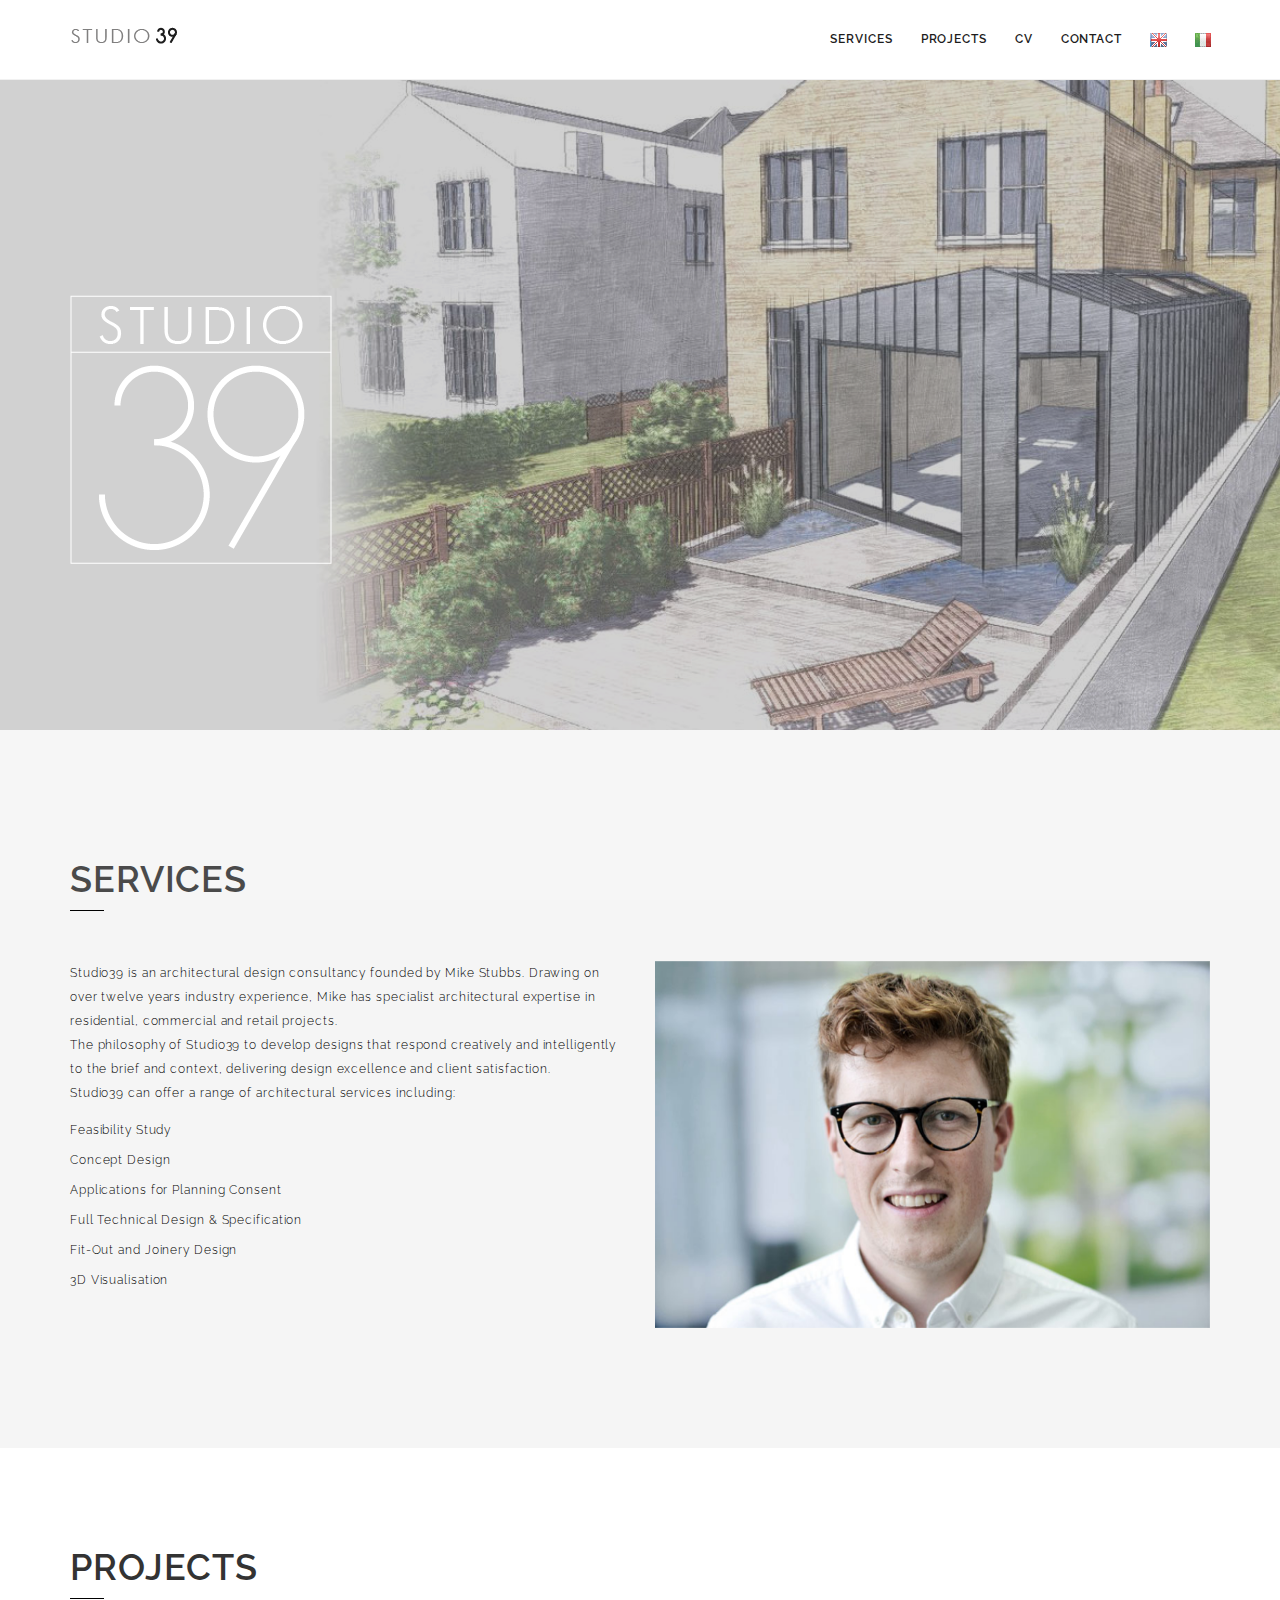
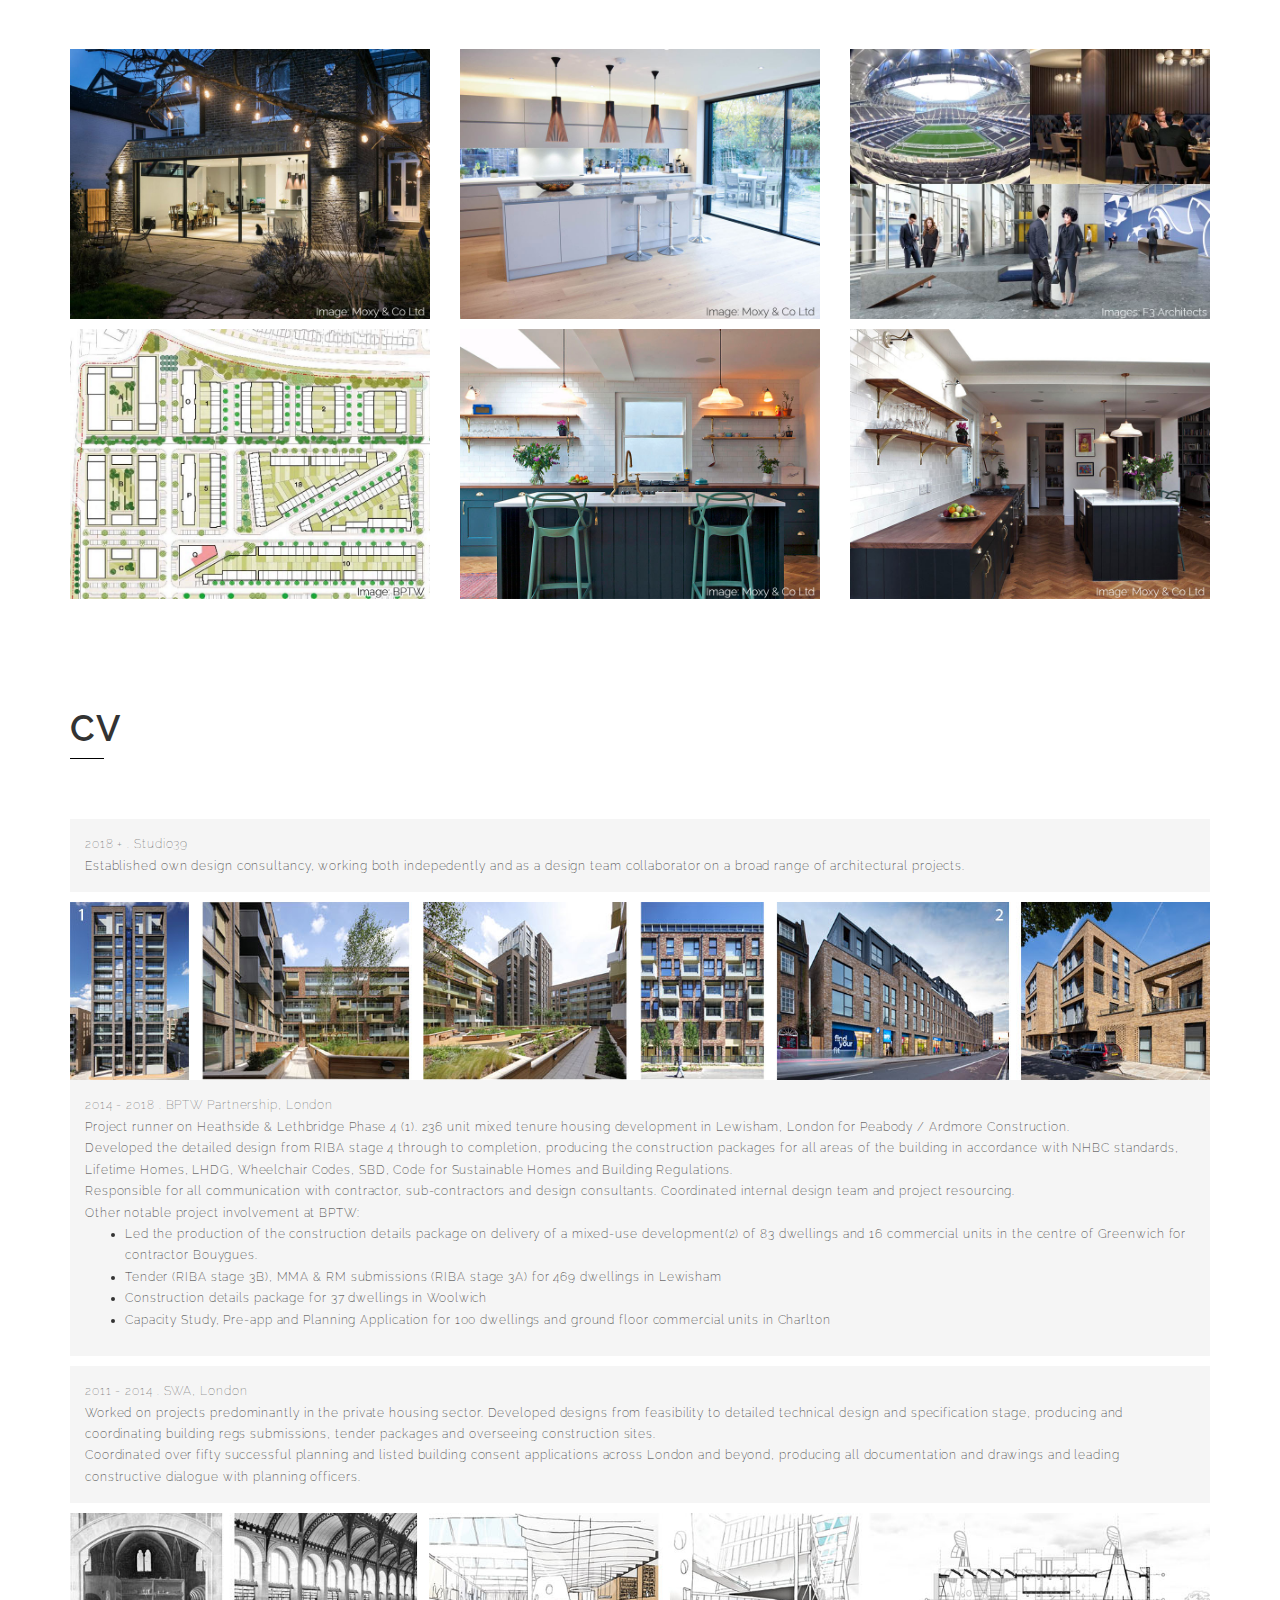
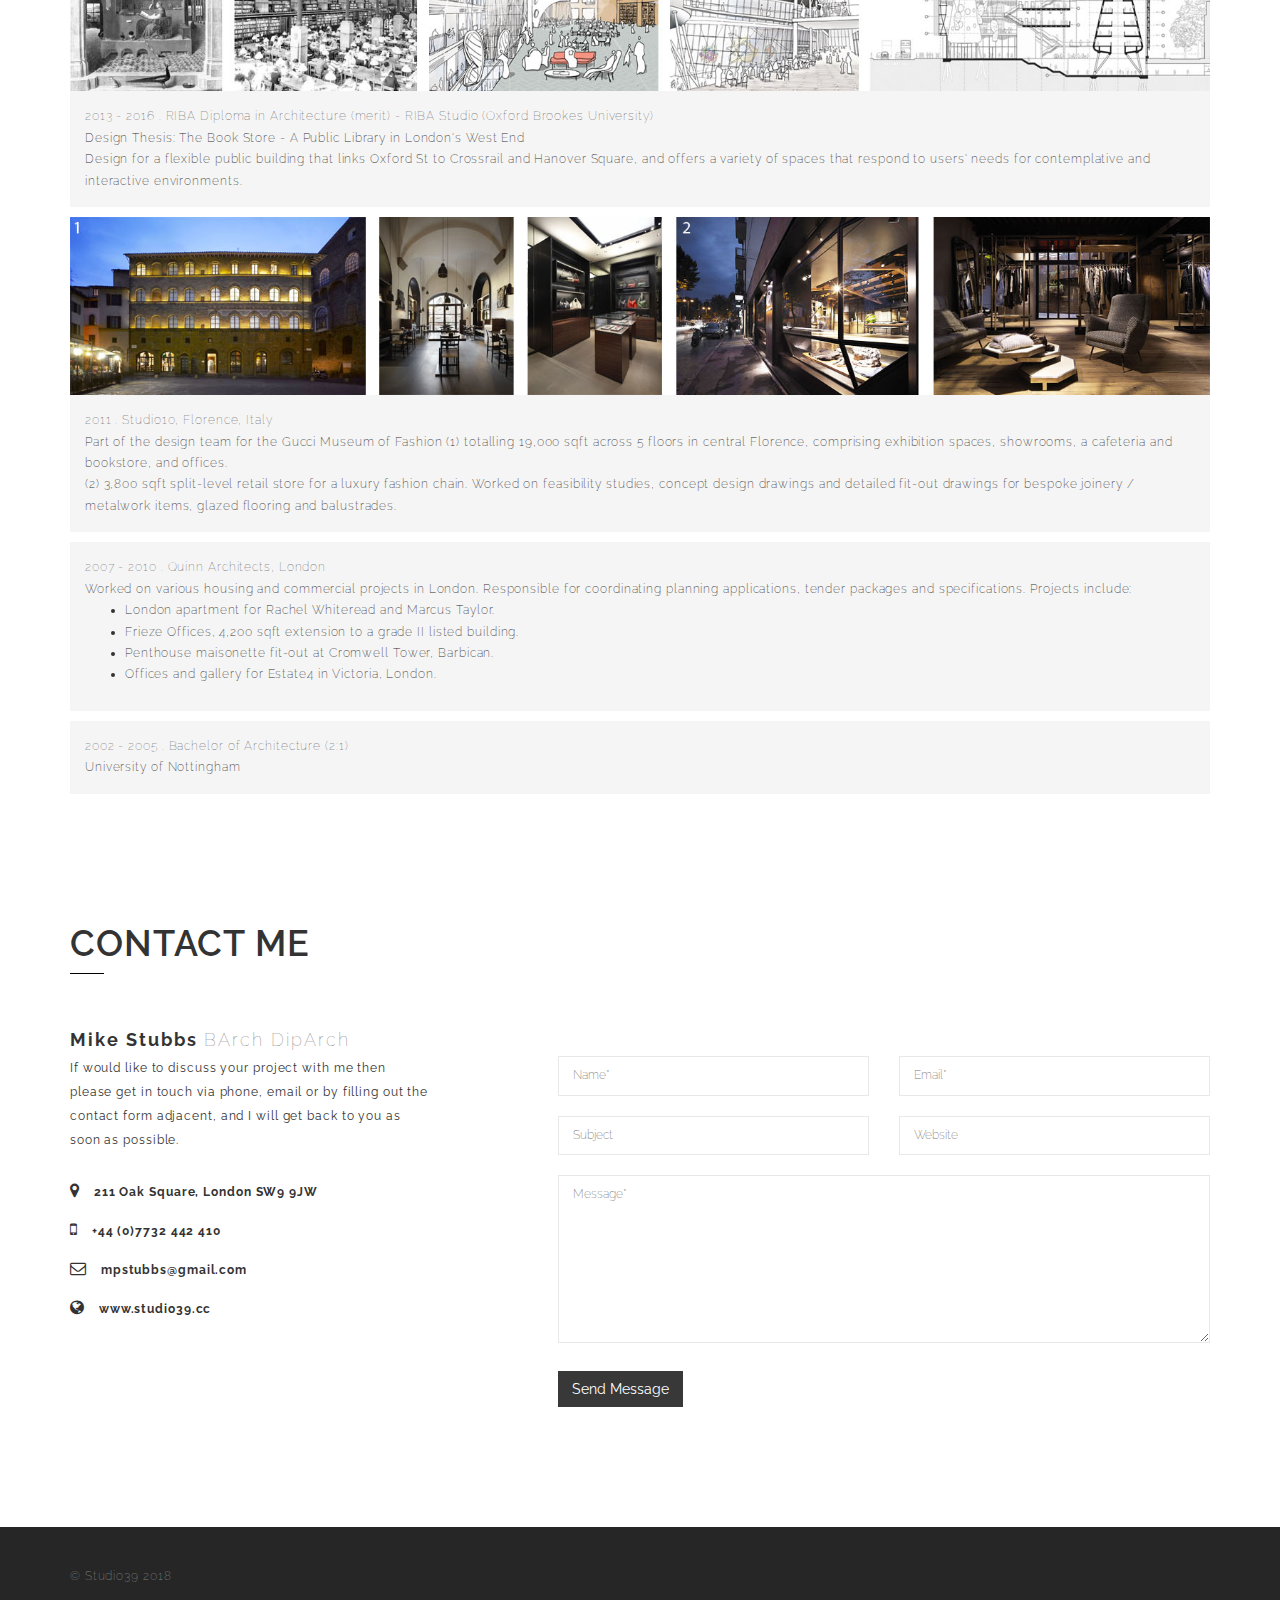
<file: index.html>
<!DOCTYPE html>
<html lang="en-UK">
<head>
	<meta charset="UTF-8">

	<title>Studio 39 Architecture</title>
	
	<!-- Main CSS file -->
	<link rel="stylesheet" href="css/bootstrap.min.css" />
	<link rel="stylesheet" href="css/owl.carousel.css" />
	<link rel="stylesheet" href="css/magnific-popup.css" />
	<link rel="stylesheet" href="css/font-awesome.css" />
	<link rel="stylesheet" href="css/style.css" />
	<link rel="stylesheet" href="css/responsive.css" />
    <link href="css/bootstrap-formhelpers-countries.flags.cs" />

	
	<!-- Favicon -->
	<link rel="shortcut icon" href="images/icon/icon-74x65.png">
	<link rel="apple-touch-icon-precomposed" sizes="144x144" href="images/icon/icon-166x144.png">
	<link rel="apple-touch-icon-precomposed" sizes="114x114" href="images/icon/icon-112x97.png">
	<link rel="apple-touch-icon-precomposed" sizes="72x72" href="images/icon/icon-74x65.png">
	<link rel="apple-touch-icon-precomposed" href="images/icon/icon-74x65.png">
	
	<!-- HTML5 Shim and Respond.js IE8 support of HTML5 elements and media queries -->
	<!-- WARNING: Respond.js doesn't work if you view the page via file:// -->
	<!--[if lt IE 9]>
	  <script src="https://oss.maxcdn.com/libs/html5shiv/3.7.0/html5shiv.js"></script>
	  <script src="https://oss.maxcdn.com/libs/respond.js/1.4.2/respond.min.js"></script>
	<![endif]-->
	
</head>
<body>

	<!-- PRELOADER -->
	<div id="st-preloader">
		<div id="pre-status">
			<div class="preload-placeholder"></div>
		</div>
	</div>
	<!-- /PRELOADER -->

	
	<!-- HEADER -->
	<header id="header">
		<nav class="navbar st-navbar navbar-fixed-top">
			<div class="container">
				<div class="navbar-header">
					<button type="button" class="navbar-toggle collapsed" data-toggle="collapse" data-target="#st-navbar-collapse">
						<span class="sr-only">Toggle navigation</span>
				    	<span class="icon-bar"></span>
				    	<span class="icon-bar"></span>
				    	<span class="icon-bar"></span>
					</button>
					<a class="logo" href="index.html"><img src="images/logo/small-107x23.png" alt=""></a>
				</div>

				<div class="collapse navbar-collapse" id="st-navbar-collapse">
					<ul class="nav navbar-nav navbar-right">
				    	<li><a href="#services">Services</a></li>
				    	<li><a href="#our-works">Projects</a></li>
                        <li><a href="#cv">CV</a></li>
				    	<li><a href="#contact">Contact</a></li>	
                        <li><a href="#" class="language" rel="it-IT"><img src="images/icon/en_UK.png" alt="English" /></a></li>
                        <li><a href="#" class="language" rel="en-UK"><img src="images/icon/it_IT.png" alt="Italiano" /></a></li>
                        </ul>
                   
                    </div><!-- /.navbar-collapse -->
                
			</div><!-- /.container -->
		</nav>
	</header>
	<!-- /HEADER -->


	<!-- SLIDER -->
	<section id="slider">
		<div id="home-carousel" class="carousel slide" data-ride="carousel">			
			<div class="carousel-inner">
             
                   <div class="item active" style="background-image: url(images/slider/courtlane_1600x600_sketch2.jpg)">
					<div class="carousel-caption container">
						<div class="row">
							<div class="col-sm-7">
								<img src="images/logo/square-white.png">
                                </div>
						</div>
                        </div>	
					</div>	
	                                
				<a class="home-carousel-left" href="#home-carousel" data-slide="prev"><i class="fa fa-angle-left"></i></a>
				<a class="home-carousel-right" href="#home-carousel" data-slide="next"><i class="fa fa-angle-right"></i></a>
			</div>		
		</div> <!--/#home-carousel--> 
    </section>
	<!-- /SLIDER -->

<!-- SERVICES -->
	<section id="services">
		<div class="container">
			<div class="row">
				<div class="col-md-12">
					<div class="section-title">
						<h1>Services</h1>
						<span class="st-border"></span>
					</div>
				</div>

					<div class="col-sm-6">
					<div class="about-us text-left">
                                        		<p id="double-spaced" style="line-height: 200%; font-weight:300; color:#000;">
                        Studio39 is an architectural design consultancy founded by Mike Stubbs. Drawing on over twelve years industry experience, Mike has specialist architectural expertise in residential, commercial and retail projects. <br>The philosophy of Studio39 to develop designs that respond creatively and intelligently to the brief and context, delivering design excellence and client satisfaction. 
                                    <br>Studio39 can offer a range of architectural services including:
                        </p>
                        <p id="triple-spaced" style="line-height: 250%; font-weight:300; color:#000;">Feasibility Study<br>Concept Design<br>Applications for Planning Consent<br>Full Technical Design &amp; Specification<br>Fit-Out and Joinery Design<br>3D Visualisation</p>
                	</div>
				</div>
				<div class="col-sm-6 our-office">
					<div id="office-carousel" class="carousel slide" data-ride="carousel">			
						<div class="carousel-inner">
                            <div class="item active">
								<img src="images/office/3.jpg" alt="">
							</div>
										
							<div class="item">
								<img src="images/office/costessey_two_houses.jpg" alt="">			
							</div>
                            
                            <div class="item">
								<img src="images/office/MayallRoad-2.jpg" alt="">
							</div>
                             
                            <div class="item">
								<img src="images/office/FDW-01.png" alt="">
							</div>
                            
							<div class="item">
								<img src="images/office/courtlane2_800x530.jpg" alt="">			
							</div>
							
							<a class="office-carousel-left" href="#office-carousel" data-slide="prev"><i class="fa fa-angle-left"></i></a>
							<a class="office-carousel-right" href="#office-carousel" data-slide="next"><i class="fa fa-angle-right"></i></a>
						</div>		
					</div> <!--/#office-carousel--> 
				</div>
						</div>				
				</div>
	</section>
	<!-- /SERVICES -->

	<!-- WORK -->
	<section id="our-works">
		<div class="container">
			<div class="row">
				<div class="col-md-12">
					<div class="section-title">
						<h1>Projects</h1>
						<span class="st-border"></span>
					</div>
				</div>

				<div class="portfolio-wrapper" >
				
					<div class="portfolio-items">
						
						<div class="col-md-4 col-sm-6 work-grid wordpress graphic">
							<div class="portfolio-content">
								<img class="img-responsive" src="images/works/walm1.jpg" alt="">
								<div class="portfolio-overlay">
									<a href="images/works/walm1.jpg"><i class="fa fa-camera-retro"></i></a>
									<h5>cricklewood extension</h5>
									<p>For Moxy &amp; Co Studio.<br>Contemporary rear extension at a Victorian house in North London providing a modern kitchen and dining space. Studio39 provided survey drawings, concept designs for the extension, planning submission drawings and a technical design package.</p>
								</div>
							</div>	
						</div>
						
						<div class="col-md-4 col-sm-6 work-grid html php bootstrap">
							<div class="portfolio-content">
								<img class="img-responsive" src="images/works/walm3.jpg" alt="">
								<div class="portfolio-overlay">
									<a href="images/works/walm3.jpg"><i class="fa fa-camera-retro"></i></a>
									<h5>cricklewood extension</h5>
									<p></p>
								</div>
							</div>	
						</div>
						
						<div class="col-md-4 col-sm-6 work-grid wordpress graphic">
							<div class="portfolio-content">
								<img class="img-responsive" src="images/works/THFC-1.jpg" alt="">
								<div class="portfolio-overlay">
									<a href="images/works/THFC-1.jpg"><i class="fa fa-camera-retro"></i></a>
									<h5>Tottenham Stadium Joinery</h5>
									<p>Contract for Golden Houses Developments.<br>Package of detailed fit out drawings for Tottenham Hotspur's new stadium including reception and security desks, banquette seating to restaurants, changing room benches, and cafe bar joinery</p>
								</div>
							</div>	
						</div>
						
                        	<div class="col-md-4 col-sm-6 work-grid html php bootstrap graphic">
							<div class="portfolio-content">
								<img class="img-responsive" src="images/works/beampark/beampark-1.jpg" alt="">
								<div class="portfolio-overlay">
									<a href="images/works/beampark/beampark-1.jpg"><i class="fa fa-camera-retro"></i></a>
									<h5>Beam Park</h5>
									<p>Contract for BPTW.<br>BPTW have delivered Phase 5 of the Beam Park masterplan which includes 135 flats and 50 houses on a site in Dagenham. Studio39 provided a package of conveyancing drawings for submission to land registry.</p>
								</div>
							</div>	
						</div>
                        
						<div class="col-md-4 col-sm-6 work-grid html php bootstrap">
							<div class="portfolio-content">
								<img class="img-responsive" src="images/works/woodquest1.jpg" alt="">
								<div class="portfolio-overlay">
									<a href="images/works/woodquest1.jpg"><i class="fa fa-camera-retro"></i></a>
									<h5>Herne Hill addition</h5>
									<p>For Moxy &amp; Co Studio.<br> The rear of this South London house was remodeled to provide new kitchen and open-plan living space. Drawing package provided by Studio39 included concept designs, planning application and building control submission.</p>
								</div>
							</div>	
						</div>
						
						<div class="col-md-4 col-sm-6 work-grid wordpress graphic php">
							<div class="portfolio-content">
								<img class="img-responsive" src="images/works/woodquest2.jpg" alt="">
								<div class="portfolio-overlay">
									<a href="images/works/woodquest2.jpg"><i class="fa fa-camera-retro"></i></a>
									<h5>Herne Hill addition</h5>
									<p></p>
								</div>
							</div>	
						</div>
											            
					</div>				
				</div>
			</div>
		</div>
	</section>
	<!-- /WORK -->
    
    
    
    	<!-- CV -->
	<section id="cv">
		<div class="container">
			<div class="row">
				<div class="col-md-12">
					<div class="section-title">
						<h1>CV</h1>
						<span class="st-border"></span>
					</div>
				</div>

                 
				<div class="col-md-12">
					<div class="team-member">
						<div class="member-image">
							<img class="img-responsive"  alt="">
							<div class="member-social">
								
							</div>
						</div>
						<div class="member-info">
							<h7>2018 + . Studio39</h7><br>
							<span> Established own design consultancy, working both indepedently and as a design team collaborator on a broad range of architectural projects.</span>
						</div>
					</div>
				</div>

                
				<div class="col-md-12">
					<div class="team-member">
						<div class="member-image">
							<img class="img-responsive" src="images/cv/bptw-1600x250.jpg" alt="">
							<div class="member-social">
								
							</div>
						</div>
						<div class="member-info">
							<h7>2014 - 2018 . BPTW Partnership, London</h7><br>
							<span>Project runner on Heathside &amp; Lethbridge Phase 4 (1). 236 unit mixed tenure housing development in Lewisham, London for Peabody / Ardmore Construction.<br>Developed the detailed design from RIBA stage 4 through to completion, producing the construction packages for all areas of the building in accordance with NHBC standards, Lifetime Homes, LHDG, Wheelchair Codes, SBD, Code for Sustainable Homes and Building Regulations. <br>Responsible for all communication with contractor, sub-contractors and design consultants. Coordinated internal design team and project resourcing. <br>Other notable project involvement at BPTW: <br><ul><li>Led the production of the construction details package on delivery of a mixed-use development(2) of 83 dwellings and 16 commercial units in the centre of Greenwich for contractor Bouygues.</li><li>Tender (RIBA stage 3B), MMA &amp; RM submissions (RIBA stage 3A) for 469 dwellings in Lewisham</li><li>Construction details package for 37 dwellings in Woolwich</li><li>Capacity Study, Pre-app and Planning Application for 100 dwellings and ground floor commercial units in Charlton</li></ul></span>
						</div>
					</div>
				</div>

                           
				<div class="col-md-12">
					<div class="team-member">
						<div class="member-image">
							<img class="img-responsive"  alt="">
							<div class="member-social">
								
							</div>
						</div>
						<div class="member-info">
							<h7>2011 - 2014 . SWA, London</h7><br>
							<span> Worked on projects predominantly in the private housing sector. Developed designs from feasibility to detailed technical design and specification stage, producing and coordinating building regs submissions, tender packages and overseeing construction sites. <br>Coordinated over fifty successful planning and listed building consent applications across London and beyond, producing all documentation and drawings and leading constructive dialogue with planning officers.</span>
						</div>
					</div>
				</div>

                
                
				<div class="col-md-12">
					<div class="team-member">
						<div class="member-image">
							<img class="img-responsive" src="images/cv/Part2-library-1600x250.jpg" alt="">
							<div class="member-social">
								
							</div>
						</div>
						<div class="member-info">
							<h7>2013 - 2016 . RIBA Diploma in Architecture (merit) - RIBA Studio (Oxford Brookes University)</h7><br>
							<span>Design Thesis: The Book Store - A Public Library in London's West End<br> Design for a flexible public building that links Oxford St to Crossrail and Hanover Square, and offers a variety of spaces that respond to users' needs for contemplative and interactive environments.</span>
						</div>
					</div>
				</div>

						
				<div class="col-md-12">
					<div class="team-member">
						<div class="member-image">
							<img class="img-responsive"  src="images/cv/s10-1600x250.jpg" alt="">
							<div class="member-social">
								
							</div>
						</div>
						<div class="member-info">
							<h7>2011 . Studio10, Florence, Italy</h7><br>
							<span>Part of the design team for the Gucci Museum of Fashion (1) totalling 19,000 sqft across 5 floors in central Florence, comprising exhibition spaces, showrooms, a cafeteria and bookstore, and offices.<br>(2) 3,800 sqft split-level retail store for a luxury fashion chain. Worked on feasibility studies, concept design drawings and detailed fit-out drawings for bespoke joinery / metalwork items, glazed flooring and balustrades.</span>
						</div>
					</div>
				</div>

                
			
				<div class="col-md-12">
					<div class="team-member">
						<div class="member-image">
							<img class="img-responsive" alt="">
							<div class="member-social">
								
							</div>
						</div>
						<div class="member-info">
							<h7>2007 - 2010 . Quinn Architects, London</h7><br>
							<span>Worked on various housing and commercial projects in London. Responsible for coordinating planning applications, tender packages and specifications. Projects include:<br><ul><li>London apartment for Rachel Whiteread and Marcus Taylor.</li><li>Frieze Offices, 4,200 sqft extension to a grade II listed building.</li><li>Penthouse maisonette fit-out at Cromwell Tower, Barbican.</li><li>Offices and gallery for Estate4 in Victoria, London.</li></ul> </span>
						</div>
					</div>
				</div>

                       
			
				<div class="col-md-12">
					<div class="team-member">
						<div class="member-image">
							<img class="img-responsive"  alt="">
							<div class="member-social">
								
							</div>
						</div>
						<div class="member-info">
							<h7>2002 - 2005 . Bachelor of Architecture (2:1)</h7><br>
							<span>University of Nottingham</span>
						</div>
					</div>
				</div>

                
			</div>
		</div>
	</section>
	<!-- /CV -->
    
    
	<!-- CONTACT -->
	<section id="contact">
		<div class="container">
			<div class="row">
				<div class="col-md-12">
					<div class="section-title">
						<h1>Contact Me</h1>
						<span class="st-border"></span>
					</div>
				</div>
                <div class="about-us text-left">
                  <h7>Mike Stubbs </h7><h8>BArch DipArch</h8> 
                </div>
				<div class="col-sm-4 contact-info">
                          
                    <p class="contact-content" >If would like to discuss your project with me then please get in touch via phone, email or by filling out the contact form adjacent, and I will get back to you as soon as possible.</p>
					<p class="st-address"><i class="fa fa-map-marker"></i> <strong>211 Oak Square, London SW9 9JW</strong></p>
					<p class="st-phone"><i class="fa fa-mobile"></i> <strong>+44 (0)7732 442 410</strong></p>
					<p class="st-email"><i class="fa fa-envelope-o"></i> <strong>mpstubbs@gmail.com</strong></p>
					<p class="st-website"><i class="fa fa-globe"></i> <strong>www.studio39.cc</strong></p>
				
				</div>
				<div class="col-sm-7 col-sm-offset-1">
					<form action="php/send-contact.php" class="contact-form" name="contact-form" method="post">
						<div class="row">
							<div class="col-sm-6">
								<input type="text" name="name" required="required" placeholder="Name*">
							</div>
							<div class="col-sm-6">
								<input type="email" name="email" required="required" placeholder="Email*">
							</div>
							<div class="col-sm-6">
								<input type="text" name="subject" placeholder="Subject">
							</div>
							<div class="col-sm-6">
								<input type="text" name="website" placeholder="Website">
							</div>
							<div class="col-sm-12">
								<textarea name="message" required cols="30" rows="7" placeholder="Message*"></textarea>
							</div>
							<div class="col-sm-12">
								<input type="submit" name="submit" value="Send Message" class="btn btn-send">
							</div>
						</div>
					</form>
				</div>
			</div>
		</div>
	</section>
	<!-- /CONTACT -->

	<!-- FOOTER -->
	<footer id="footer">
		<div class="container">
			<div class="row">
				<!-- SOCIAL ICONS -->
				<div class="col-sm-6 col-sm-push-6 footer-social-icons">
				
				</div>
				<!-- /SOCIAL ICONS -->
				<div class="col-sm-6 col-sm-pull-6 copyright">
					<p>© Studio39 2018</p>
				</div>
			</div>
		</div>
	</footer>
	<!-- /FOOTER -->


	<!-- Scroll-up -->
	<div class="scroll-up">
		<ul><li><a href="#header"><i class="fa fa-angle-up"></i></a></li></ul>
	</div>

	
	<!-- JS -->
	<script type="text/javascript" src="js/jquery.min.js"></script><!-- jQuery -->
	<script type="text/javascript" src="js/bootstrap.min.js"></script><!-- Bootstrap -->
	<script type="text/javascript" src="js/jquery.parallax.js"></script><!-- Parallax -->
	<script type="text/javascript" src="js/smoothscroll.js"></script><!-- Smooth Scroll -->
	<script type="text/javascript" src="js/masonry.pkgd.min.js"></script><!-- masonry -->
	<script type="text/javascript" src="js/jquery.fitvids.js"></script><!-- fitvids -->
	<script type="text/javascript" src="js/owl.carousel.min.js"></script><!-- Owl-Carousel -->
	<script type="text/javascript" src="js/jquery.counterup.min.js"></script><!-- CounterUp -->
	<script type="text/javascript" src="js/waypoints.min.js"></script><!-- CounterUp -->
	<script type="text/javascript" src="js/jquery.isotope.min.js"></script><!-- isotope -->
	<script type="text/javascript" src="js/jquery.magnific-popup.min.js"></script><!-- magnific-popup -->
	<script type="text/javascript" src="js/scripts.js"></script><!-- Scripts -->


</body>
</html>
</file>
<file: css/style.css>
@import url('https://fonts.googleapis.com/css?family=Raleway');
/*
	Author: ShapedTheme
	Template: Cluster
	Version: 1.0
	URL: http://shapedtheme.com
*/


/* TABLE OF CONTENTS

	1. Import section
	2. Basic styles
	3. BUTTONS
	4. HEADER
	5. SLIDER
	6. SERVICES
	7. OUR WORKS
	8. PRICING
	9. ABOUT US
	10. OUR TEAM
	11. TESTIMONIAL
	12. FUN FACTS
	13. CONTACT
	14. BLOG
	15. FOOTER
	16. SCROLL TO TOP

*/



/* 1. IMPORT SECTION */

	




/* 2. BASIC STYLES */

	html, body {
		height: 100%;
	}

	body {
		font-family: 'Raleway', sans-serif;
		font-size: 12px;
		font-weight: 200;
		line-height: 1.7857;
		letter-spacing: 0.075em;
		color: #333333;
		background-color: #fff;
	}

	a { 
		color: #000;
		-webkit-transition: all 0.2s ease-in-out;
		-moz-transition: all 0.2s ease-in-out;
		-ms-transition: all 0.2s ease-in-out;
		-o-transition: all 0.2s ease-in-out;
		transition: all 0.2s ease-in-out;
	}

	a:hover {
		color: #000;
	}

	a, a:hover, a:active, a:focus, button:focus {
		outline: 0;
		border: 0;
		text-decoration: none;
	}

	#st-preloader {
		background: #FFF;
		bottom: 0;
		left: 0;
		position: fixed;
		right: 0;
		top: 0;
		z-index: 9999;
	}

	p {
		line-height: 1.5;
	}

	h1, h2, h3, h4, h5, h6{
		font-family: 'Raleway', sans-serif;
		font-weight: 600;
		text-transform: uppercase;
        
    }   

	h7, h8{
		font-family: 'Raleway', sans-serif;
		font-weight: 100;
	}

	input, textarea{
		outline: none;
	}

	label{
		font-weight: 300;
	}

	#pre-status,
	.preload-placeholder {
		background-image: url(../images/preloader.gif);
		background-position: center;
		background-repeat: no-repeat;
		height: 40px;
		left: 50%;
		margin: -20px 0 0 -20px;
		position: absolute;
		top: 50%;
		width: 40px;
	}

	.preload-placeholder {
		background: none;
		left: 0;
		margin: 0;
		text-align: center;
		top: 65%;
	}

	.st-border{
		width: 34px;
		height: 1px;
		display: block;
		background-color: #000;
	}

	.overlay{
		background-color: #000;
		position: absolute;
		top: 0;
		left: 0;
		width: 100%;
		height: 100%;
		opacity: 0.8;
	}


/* 3. BUTTONS */

	.btn-send{
		background-color: #383838;
		border-radius: 0;
		border: 0;
		color: #fff;
		padding: 8px 14px;
		-webkit-transition: all 0.2s ease-in-out;
		-moz-transition: all 0.2s ease-in-out;
		-ms-transition: all 0.2s ease-in-out;
		-o-transition: all 0.2s ease-in-out;
		transition: all 0.2s ease-in-out;
	}

	.btn-send:hover{
		background-color: #000;
		color: #fff;
	}

	.btn-readmore{
		background-color: #383838;
		border-radius: 0;
		border: 0;
		color: #fff;
		padding: 10px 20px;
		margin-top: 20px;
		text-transform: uppercase;
		-webkit-transition: all 0.2s ease-in-out;
		-moz-transition: all 0.2s ease-in-out;
		-ms-transition: all 0.2s ease-in-out;
		-o-transition: all 0.2s ease-in-out;
		transition: all 0.2s ease-in-out;
	}

	.btn-readmore:hover{
		background-color: #000;
		color: #fff;	
	}




/* 4. HEADER */

	#header{}

	#header .navbar {
		min-height: 80px;
		margin-bottom: 0;
		border-radius: 0;
	}

	.st-navbar{
		background-color: #fff;
		border-bottom: 1px solid #f0f0f0;
	}

	.st-navbar ul{
		margin-top: 15px;
	}

	.st-navbar ul li a{
		text-transform: uppercase;
		font-weight: 600;
		padding: 0;
		margin: 14px;
	}

	.st-navbar ul li a:hover,
	.st-navbar ul li a:focus {
		background-color: transparent;
		color: #000;
	}

	.st-navbar .navbar-header{
		margin-top: 25px;
	}

	.st-navbar .navbar-toggle .icon-bar {
		background-color: #000;
	}

	.st-navbar .navbar-toggle{
		margin-top: 7px;
		margin-right: 25px;
		padding: 0;
		border-radius: 0;
	}



/* 5. SLIDER */

	#slider{
		margin-top: 80px;
	}

	#home-carousel  .item {
		background-position: center top;
		background-repeat: no-repeat;
		background-size:cover;
		width:100%;
		height: 650px;
	}

	#home-carousel .item:before{
		background-color: #000;
		content: "";
		height: 100%;
		opacity: 0.2;
		position: absolute;
		width: 100%;
	}

	.carousel-caption {
		left: 15px;
		right: 15px;
		top: 50%;
		font-size: 15px;
		text-align: left;
		color: #fff;
		text-shadow: none;
		margin-top: -130px;	
	}

	.carousel-caption h1 {
		font-size:100px;
		margin-bottom:50px;
		line-height:27px;
		letter-spacing:2px;
		font-weight:1;
	}

	.carousel-caption h2 {
		font-size:38px;
		font-weight:100;
		margin-top:0px;
		text-transform:lowercase;
		letter-spacing:25px;
		margin-bottom:20px;
	}

	.carousel-caption h7 {
		font-size:12px;
		font-weight:1;
        letter-spacing:2px;
    }

	.carousel-caption h8 {
		font-size:12px;
		font-weight:1;
        letter-spacing:2px;
        color: lightgray;
    }
	.home-carousel-left, 
	.home-carousel-right {	
		background-color: #f0f0f0;
		color:#000;
		font-size: 32px;
		height: 40px;
		line-height: 40px;
		margin-top: -20px;
		position: absolute;
		text-align: center;
		top: 50%;
		width: 32px;
		z-index: 999;
		-webkit-transition: 300ms;
		-moz-transition: 300ms;
		-o-transition: 300ms;
		-ms-transition: 300ms;
		transition: 300ms;
	}

	.home-carousel-left {
		left:-32px;
	}

	.home-carousel-right {
		right:-32px;
	}

	#home-carousel:hover .home-carousel-left {
		left:0;
	}

	#home-carousel:hover .home-carousel-right {
		right:0;
	}
	/* Carousel animation */
#home-carousel .item h1, 
	#home-carousel .item h2, 
	#home-carousel .item p {
		opacity:0;
		-moz-transform: scale(0.5);
		-webkit-transform: scale(0.5);
		-o-transform: scale(0.5);
		-ms-transform: scale(0.5);
		transform: scale(0.5);
	}

	#home-carousel .item h1 {
		-webkit-transition: all 0.5s ease-in-out 0.15s;
		-moz-transition: all 0.5s ease-in-out 0.15s;
		-ms-transition: all 0.5s ease-in-out 0.15s;
		-o-transition: all 0.5s ease-in-out 0.15s;
		transition: all 0.5s ease-in-out 0.15s;
	}

	#home-carousel .item.active h1, 
	#home-carousel .item.active h2, 
	#home-carousel .item.active p {
		opacity:1;
		-moz-transform: scale(1);
		-webkit-transform: scale(1);
		-o-transform: scale(1);
		-ms-transform: scale(1);
		transform: scale(1);
	}

	#home-carousel .item h2 {
		-webkit-transition: all 0.5s ease-in-out 0.30s;
		-moz-transition: all 0.5s ease-in-out 0.30s;
		-ms-transition: all 0.5s ease-in-out 0.30s;
		-o-transition: all 0.5s ease-in-out 0.30s;
		transition: all 0.5s ease-in-out 0.30s;
	}

	#home-carousel .item p {
		-webkit-transition: all 0.5s ease-in-out 0.45s;
		-moz-transition: all 0.5s ease-in-out 0.45s;
		-ms-transition: all 0.5s ease-in-out 0.45s;
		-o-transition: all 0.5s ease-in-out 0.45s;
		transition: all 0.5s ease-in-out 0.45s;
	}




/* 6. SERVICES */

	#services{
		background-color: #f5f5f5;
		padding-top: 130px;
		padding-bottom: 120px;
	}

	.section-title{
		margin-bottom: 50px;
	}

	.section-title h1{
		margin-top: 0;
	}

	.st-service{
		margin-top: 30px;
	}

	.st-service p{}



/* 7. OUR WORKS */

	.isotope-item {
	    z-index: 2;
	}
	.isotope-hidden.isotope-item {
	    z-index: 1;
	}
	.isotope, .isotope .isotope-item {/* change duration value to whatever you like */
	    -webkit-transition-duration: 0.8s;
	    -moz-transition-duration: 0.8s;
	    transition-duration: 0.8s;
	}
	.isotope {
	    -webkit-transition-property: height, width;
	    -moz-transition-property: height, width;
	    transition-property: height, width;
	}
	.isotope .isotope-item {
	    -webkit-transition-property: -webkit-transform, opacity;
	    -moz-transition-property:-moz-transform, opacity;
	    transition-property:transform, opacity;
	}

	#our-works{
		padding-top: 100px;
		padding-bottom: 100px;
	}

	.portfolio-wrapper ul.filter{
		list-style: none;
		padding: 0;
		margin-bottom: 35px;
		margin-top: 28px;
		overflow: hidden;
	}

	.portfolio-wrapper ul.filter li{
		float: left;
		text-transform: uppercase;
		margin-right: 25px;
		font-weight: 600;
	}

	.portfolio-wrapper ul.filter li a{
		color: #909090;
	}

	.portfolio-wrapper ul.filter li a:hover,
	.portfolio-wrapper ul.filter li a.active{
		color: #000;
	}

	.portfolio-wrapper .portfolio-items{
		clear: both;
	}

	.portfolio-wrapper .portfolio-content{
		position: relative;
		margin-bottom: 10px;
	}

	.portfolio-wrapper .portfolio-overlay{
		position: absolute;
		background-color: rgba(0, 0, 0, 0.7);
		color: #fff;
		left: 0;
		bottom: 0;
		width: 100%;
		height: 100%;
		padding: 30px;
		opacity: 0;
		-webkit-transition: all 0.3s ease-out 0s;
		-moz-transition: all 0.3s ease-out 0s;
		-ms-transition: all 0.3s ease-out 0s;
		-o-transition: all 0.3s ease-out 0s;
		transition: all 0.3s ease-out 0s;
		-moz-transform: scale(0.5);
		-webkit-transform: scale(0.5);
		-o-transform: scale(0.5);
		-ms-transform: scale(0.5);
		transform: scale(0.5);
	}

	.portfolio-wrapper .portfolio-content:hover .portfolio-overlay{
		opacity: 1;
		-moz-transform: scale(1);
		-webkit-transform: scale(1);
		-o-transform: scale(1);
		-ms-transform: scale(1);
		transform: scale(1);
	}

	.portfolio-wrapper .portfolio-overlay a{
		color: #fff;
		font-size: 35px;
	}
	.portfolio-wrapper .portfolio-overlay a:hover{
		color: #fff;
	}



/* 8. PRICING */
	
	#pricing{
		background-color: #f5f5f5;
		padding-top: 130px;
		padding-bottom: 120px;
	}

	.st-pricing{
		background-color: #fff;
		padding: 40px;
		margin-top: 30px;
		-webkit-transition: all 0.2s ease-in-out;
		-moz-transition: all 0.2s ease-in-out;
		-ms-transition: all 0.2s ease-in-out;
		-o-transition: all 0.2s ease-in-out;
		transition: all 0.2s ease-in-out;
	}

	.st-pricing:hover{
		box-shadow: 0px 0px 18px #ddd;
	}

	.st-pricing h5{
		margin-top: 0;
		margin-bottom: 25px;
	}

	.st-pricing h3{
		margin-top: 0;
		margin-bottom: 25px;
	}

	.st-pricing .st-border{
		width: 100%;
		margin-bottom: 15px;
		background-color: #ccc;
	}

	.st-pricing ul{
		list-style: none;
		padding: 0;
	}

	.st-pricing ul li{
		padding: 12px 0;
		font-size: 15px;
	}

	.st-pricing a.btn-send{
		text-transform: uppercase;
		margin-top: 20px;
		padding: 10px 25px;
	}


/* 9. ABOUT US */
	
	#about-us{
		background-color: #f5f5f5;
	}

	#about-us .about-us{
		padding-left: 15%;
		padding-right: 15%;
		padding-top: 15%;
	}

	#about-us .about-us h4{
		margin-top: 0;
		margin-bottom: 30px;
	}


	.about-us h7 {
        margin-left:15px;
		font-size:18px;
		font-weight:700;
        letter-spacing:2px;
    }

	.about-us h8 {
		font-size:18px;
		font-weight:1;
        letter-spacing:2px;
        color: #676767;
    }

	#about-us .about-us .btn-send{
		margin-top: 30px;
	}

	#about-us .our-office{
		padding-right: 0px;
	}

	.office-carousel-left, 
	.office-carousel-right {	
		background-color: #f0f0f0;
		color:#000;
		font-size: 32px;
		height: 40px;
		line-height: 40px;
		margin-top: -20px;
		position: absolute;
		text-align: center;
		top: 50%;
		width: 32px;
		z-index: 999;
		-webkit-transition: 300ms;
		-moz-transition: 300ms;
		-o-transition: 300ms;
		-ms-transition: 300ms;
		transition: 300ms;
	}

	.office-carousel-left {
		left:-32px;
	}

	.office-carousel-right {
		right:-32px;
	}

	#office-carousel:hover .office-carousel-left {
		left:0;
	}

	#office-carousel:hover .office-carousel-right {
		right:0;
	}

	#office-carousel .item img{
		width: 100%;
	}



/* 10. OUR TEAM */

	#our-team{
		padding-top: 50px;
		padding-bottom: 100px;
	}

	.team-member{
		margin-top: 10px;
	}

	.member-image{
		position: relative;
	}

	.member-info{
		background-color: #f5f5f5;
		padding: 15px;
	}

	.member-info h4{
		margin-top: 0;
		margin-bottom: 6px;
	}

	.member-info span{

	}

	.team-member .member-social{
		position: absolute;
		width: 100%;
		height: 100%;
		background-color: rgba(0, 0, 0, 0.6);
		left: 0;
		top: 0;
		text-align: center;
		opacity: 0;
	}




/* 11. TESTIMONIAL */

	#testimonial{
		background-image: url(../images/testimonial-bg.jpg);
		background-repeat: no-repeat;
		background-size: cover;
		background-attachment: fixed;
		padding-top: 100px;
		padding-bottom: 100px;
		position: relative;
	}

	.st-testimonials{
		color: #e0e0e0;
	}

	.st-testimonials .st-border{
		background-color: #e0e0e0;
		margin: 20px auto;
	}

	.st-testimonials p{
		font-style: italic;
	}

	.st-testimonials .client-info h5{
		margin-top: 0;
		margin-bottom: 5px;
	}

	.st-testimonials .client-info span{
		font-size: 12px;
		text-transform: uppercase;
	}



/* 12. FUN FACTS */
	
	#fun-facts{
		background-color: #f5f5f5;
		padding-top: 40px;
		padding-bottom: 40px;
	}

	#fun-facts .fun-fact{
		border-right: 1px solid #ddd;
	}

	#fun-facts .col-md-3:last-child .fun-fact{
		border-right: 0px solid #ddd;
	}

	#fun-facts .fun-fact i{
		margin-right: 5px;
	}

	#fun-facts .fun-fact p{
		font-size: 16px;
	}



/* 13. CONTACT */

	#contact{
		padding-top: 130px;
		padding-bottom: 120px;
	}
	
	.contact-info .contact-content{
		margin-bottom: 30px;
        line-height: 200%;
        font-weight: 400;
	}

	.contact-info p{
		margin-bottom: 20px;
	}

	.contact-info p i{
		font-size: 16px;
		margin-right: 10px;
	}

	.contact-form{}

	.contact-form input[type="text"],
	.contact-form input[type="email"]{
		border: 1px solid #E8E8E8;
		padding: 8px 14px;
		width: 100%;
		margin-bottom: 20px;
	}

	.contact-form textarea{
		border: 1px solid #E8E8E8;
		padding: 8px 14px;
		width: 100%;
		margin-bottom: 20px;
	}



/* 14. BLOG */
	
	#page-header{
		background-color: #f5f5f5;
		padding-top: 50px;
		padding-bottom: 0px;
		position: relative;
		margin-bottom: 50px;
		margin-top: 80px;
	}

	.single-blog{
		margin-top: 35px;
		margin-bottom: 35px;
	}

	.post-title{
		margin-top: 20px;
		margin-bottom: 5px;
	}

	.post-meta{
		margin-bottom: 15px;
	}

	.post-meta span{
		margin-right: 6px;
		font-size: 12px;
		font-weight: 600;
		opacity: 0.6;
	}

	.post-meta span:hover{
		opacity: 1;
	}

	.post-carousel-left, 
	.post-carousel-right {	
		background-color: #f0f0f0;
		color:#000;
		font-size: 32px;
		height: 40px;
		line-height: 40px;
		margin-top: -20px;
		position: absolute;
		text-align: center;
		top: 50%;
		width: 32px;
		z-index: 999;
		-webkit-transition: 300ms;
		-moz-transition: 300ms;
		-o-transition: 300ms;
		-ms-transition: 300ms;
		transition: 300ms;
	}

	.post-carousel-left {
		left:-32px;
	}

	.post-carousel-right {
		right:-32px;
	}

	#post-carousel:hover .post-carousel-left {
		left:0;
	}

	#post-carousel:hover .post-carousel-right {
		right:0;
	}

	.post-link{
		background-color: #f5f5f5;
		text-align: center;
		padding: 40px 0;
		font-size: 16px;
		font-weight: 600;
	}

	.post-quote{
		background-color: #f5f5f5;
		padding: 30px;
		font-size: 16px;
		font-weight: 500;
		font-style: italic;
	}

	#blog .pagination{
		margin-bottom: 80px;
	}

	#blog .pagination li a{
		width: 35px;
		height: 35px;
		line-height: 31px;
		text-align: center;
		font-size: 16px;
		color: #a3a3a3;
		border: 1px solid #d1d1d1;
		padding: 0;
		margin-right: 5px;
		border-radius: 0;
	}

	#blog .pagination li.active a,
	#blog .pagination li a:hover{
		background-color: transparent;
		border-color: #000;
		color: #000;
	}

	.sidebar-widget{
		margin-top: 35px;
		margin-bottom: 50px;
	}

	.sidebar-widget .sidebar-title{
		margin-top: 0;
		margin-bottom: 20px;
	}

	.sidebar-widget ul{
		list-style: square;
		margin: 0;
		padding-left: 18px;
	}

	.sidebar-widget ul li{
		margin-bottom: 10px;
		font-weight: 500;
	}

	.blog-search{
		position: relative;
	}

	.blog-search input {
		border: 1px solid #d6d6d6;
		color: #8d8d8d;
		height: 44px;
		outline: medium none;
		padding: 0 50px 0 17px;
		width: 100%;
	}

	.blog-search span {
		color: #252525;
		font-size: 12px;
		position: absolute;
		right: 10px;
		top: 50%;
		transform: translateY(-50%);
		-moz-transform: translateY(-50%);
		-webkit-transform: translateY(-50%);
	}

	.blog-search .search-submit {
		background: none;
		border: none;
	}

	.blog-search:after {
		background-color: #d6d6d6;
		content: "";
		display: block;
		height: 27px;
		position: absolute;
		right: 40px;
		top: 50%;
		transform: translateY(-50%);
		-moz-transform: translateY(-50%);
		-webkit-transform: translateY(-50%);
		width: 1px;
	}

	.sidebar-widget .tagcloud a{
		padding: 4px 10px;
		border: 1px solid #ccc;
		margin: 3px 1px;
		display: inline-block;
	}

	.sidebar-widget .tagcloud a:hover{
		border-color: #000;
		color: #000;
	}

	ul.content-flickr {
		margin: 0;
		overflow: hidden;
		padding: 0;
	}

	ul.content-flickr li {
		display: block;
		float: left;
		padding: 5px 10px 5px 0;
		width: 33.33%;
	}

	.content-flickr li a {
		display: block;
		position: relative;
		width: 100%;
	}



/* 15. FOOTER */

	#footer{
		background-color: #262626;
		padding-top: 40px;
		padding-bottom: 40px;
		color: rgba(255, 255, 255, 0.4);
	}

	#footer a{
		color: rgba(255, 255, 255, 0.4);
	}
	#footer a:hover{
		color: #fff;
	}

	.footer-social-icons{
		text-align: right;
	}

	.footer-social-icons a{
		margin: 0 5px;
		font-size: 16px;
	}

	.footer-social-icons span{
		margin-right: 10px;
	}

	
/* 16. SCROLL TO TOP */

	.scroll-up {
		position: fixed;
		display: none;
		z-index: 999;
		bottom: 1.8em;
		right: 1.8em;
	}

	.scroll-up ul{
		margin: 0;
		padding: 0;
	}

	.scroll-up li{
		list-style: none;
		margin: 0;
		padding: 0;
	}

	.scroll-up a {
		background-color: #fff;
		display: block;
		width: 40px;
		height: 40px;
		text-align: center;
		color: #000;
		font-size: 20px;
		line-height: 38px;
		box-shadow: 0px 0px 6px #ccc;
	}

	.scroll-up a:hover,
	.scroll-up a:active {
		background-color: #f5f5f5;
		color: #000;
	}
</file>
<file: css/responsive.css>
/* lg */ 
@media (min-width: 1200px) {

}

/* md */
@media (min-width: 992px) and (max-width: 1199px) {

	#home-carousel  .item {
		height: 500px;
	}

	.carousel-caption h1 {
		font-size:70px;
		margin-bottom:20px;
        line-height:27px;
		letter-spacing:2px;
		font-weight:300;
	}

	.carousel-caption h2 {
		font-size:45px;
		font-weight:10;
		margin-top:0px;
        text-transform:lowercase;
		letter-spacing:15px;
		margin-bottom:10px;
	}
	#our-team, #pricing, #our-works, #services, #contact{
		padding-top: 110px;
		padding-bottom: 100px;
	}

}

/* sm */
@media (min-width: 768px) and (max-width: 991px) {

	.st-navbar ul li a{
		margin-left: 13px;
		margin-right: 13px;
	}

	#home-carousel  .item {
		height: 500px;
	}

	.carousel-caption h1 {
		font-size:70px;
		margin-bottom:20px;
		line-height:27px;
		letter-spacing:2px;
		font-weight:300;
	}

	.carousel-caption h2 {
		font-size:45px;
		font-weight:10;
		margin-top:0px;
		text-transform:lowercase;
		letter-spacing:15px;
		margin-bottom:10px;
	}

	#about-us .about-us {
		padding-left: 0;
		padding-right: 0;
		padding-top: 9%;
	}

	.scroll-up{
		display: none !important;
	}

	#our-team, #pricing, #our-works, #services, #contact{
		padding-top: 100px;
		padding-bottom: 100px;
	}

	#fun-facts .col-md-3:nth-child(2) .fun-fact{
		border-right: 0px;
	}

	#testimonial{
		padding-top: 60px;
		padding-bottom: 60px;
	}

	#about-us .about-us .btn-send {
		margin-top: 12px;
	}



}

/* xs */
@media (max-width: 767px) {

	.logo{
		margin-left: 15px;
	}

	.navbar-nav{
		background-color: #f5f5f5;
	}

	.st-navbar .navbar-collapse ul{
		margin-top: 18px;
	}

	#home-carousel  .item {
		height: 300px;
	}

	.carousel-caption h1 {
		font-size:50px;
		margin-bottom:10px;
		line-height:27px;
		letter-spacing:2px;
		font-weight:300;
	}

	.carousel-caption h2 {
		font-size:30px;
		font-weight:10;
		margin-top:0px;
		text-transform:lowercase;
		letter-spacing:5px;
		margin-bottom:2px;
	}

	.scroll-up{
		display: none !important;
	}

	.footer-social-icons {
		text-align: center;
		margin-bottom: 15px;
	}

	.copyright{
		text-align: center;
	}

	#contact{
		padding-top: 100px;
		padding-bottom: 100px;
	}

	.contact-info{
		margin-bottom: 50px;
	}

	#fun-facts .fun-fact{
		border-right: 0px;
		margin-bottom: 30px;
	}

	#about-us .our-office{
		padding-left: 0;
		padding-right: 0;
	}

	#testimonial{
		padding-top: 60px;
		padding-bottom: 60px;
	}

	#about-us .about-us {
		padding-left: 5%;
		padding-right: 5%;
		padding-top: 10%;
		padding-bottom: 10%;
	}

	#our-team, #pricing, #our-works, #services{
		padding-top: 100px;
		padding-bottom: 100px;
	}

	.st-service {
		margin-top: 50px;
	}



}

/* XS Portrait */
@media (max-width: 479px) {



}
</file>
